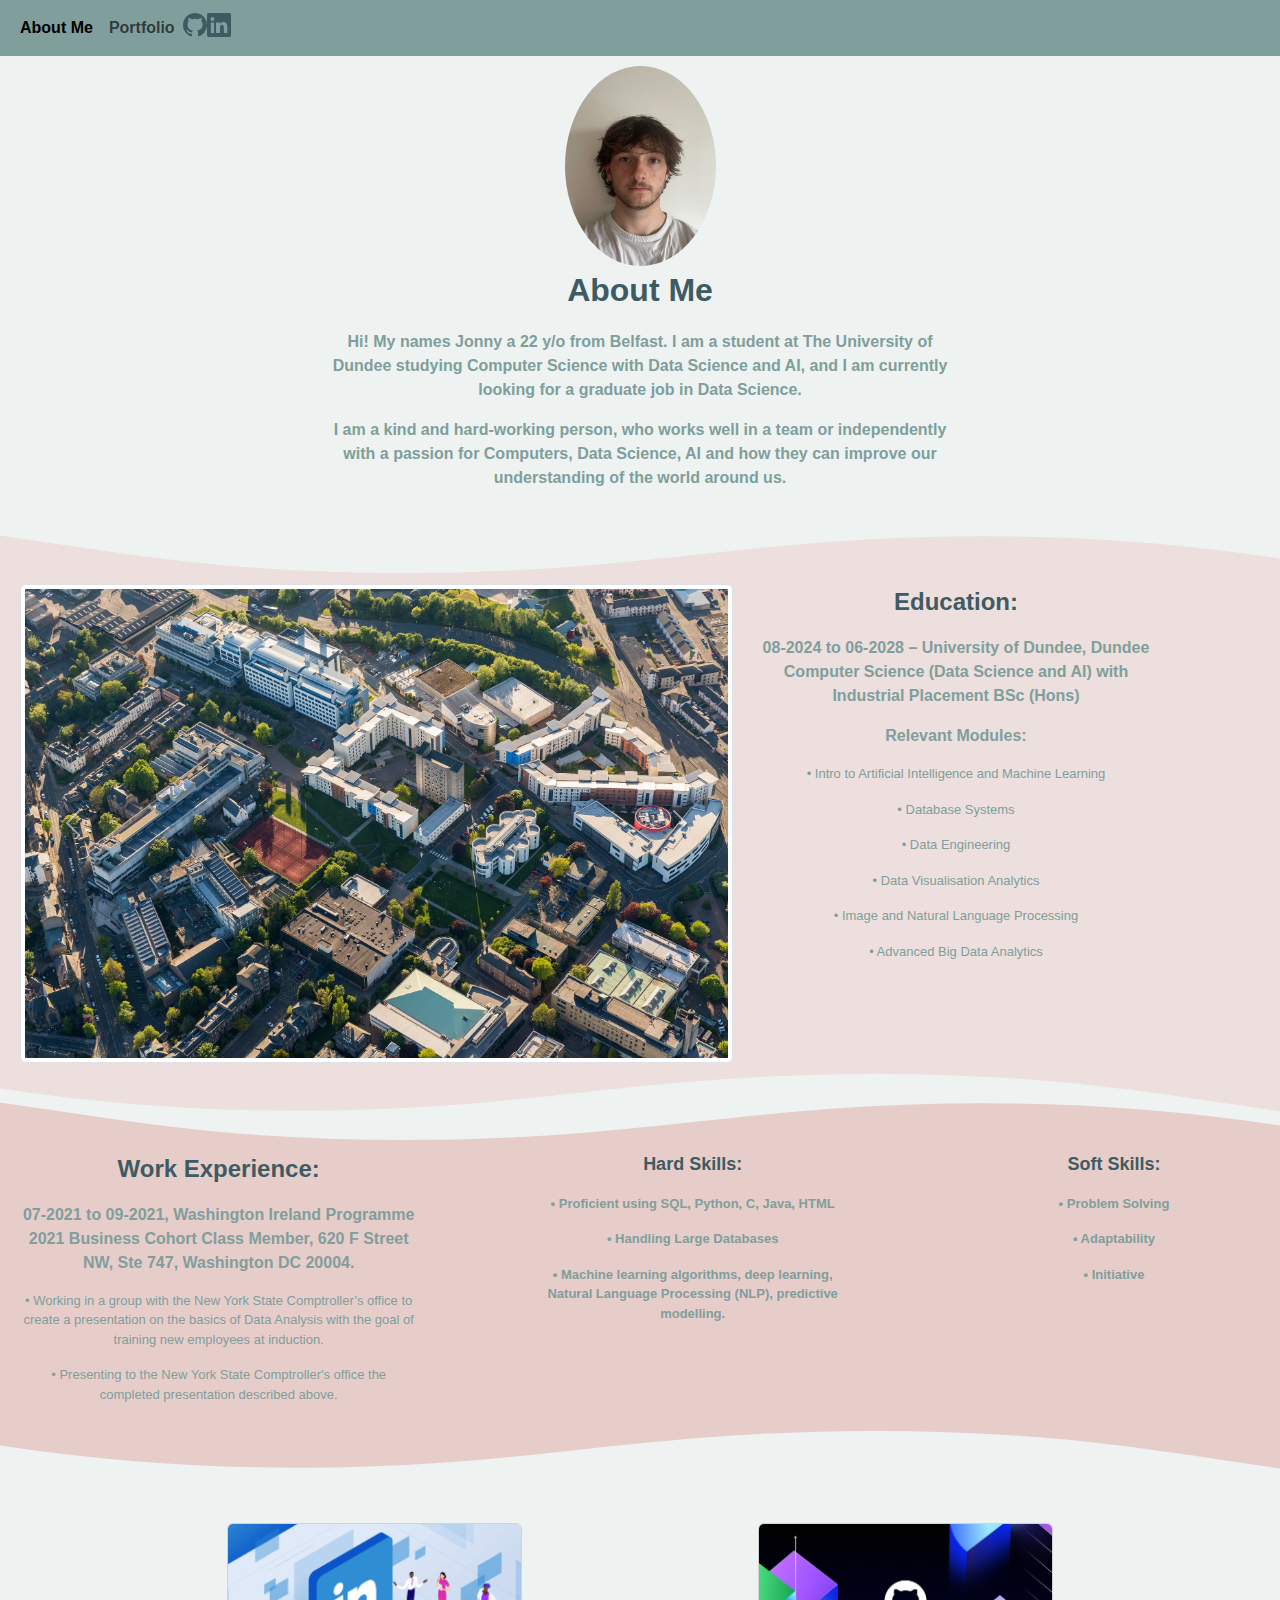
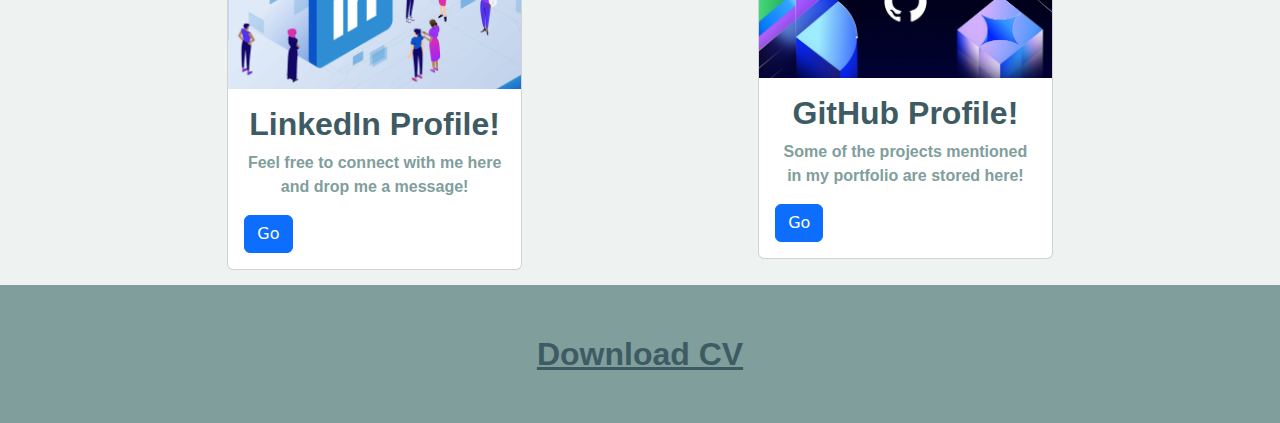
<file: index.html>
<!doctype html>
<html lang="en">
  <head>
    <meta charset="utf-8">
    <meta name="viewport" content="width=device-width, initial-scale=1">
    <title>Bootstrap demo</title>
    <script src="https://cdn.jsdelivr.net/npm/bootstrap@5.3.3/dist/js/bootstrap.bundle.min.js" integrity="sha384-YvpcrYf0tY3lHB60NNkmXc5s9fDVZLESaAA55NDzOxhy9GkcIdslK1eN7N6jIeHz" crossorigin="anonymous"></script>
    <link href="https://cdn.jsdelivr.net/npm/bootstrap@5.3.3/dist/css/bootstrap.min.css" rel="stylesheet" integrity="sha384-QWTKZyjpPEjISv5WaRU9OFeRpok6YctnYmDr5pNlyT2bRjXh0JMhjY6hW+ALEwIH" crossorigin="anonymous"> 
    <link rel="stylesheet" href="https://cdn.jsdelivr.net/npm/bootstrap-icons@1.11.3/font/bootstrap-icons.min.css">
    <link rel = "stylesheet" href = "style.css">
  </head>
  <body style = "background-color:#eef3f1">
  <header style = "background-color: #809E9C">

    <!--Navbar-->

    <nav class="navbar navbar-expand-lg">
      <form class="container-fluid justify-content-center">
        <button class="navbar-toggler" type="button" data-bs-toggle="collapse" data-bs-target="#navbarNavDropdown" aria-controls="navbarNavDropdown" aria-expanded="false" aria-label="Toggle navigation">
          <span class="navbar-toggler-icon"></span>
        </button>
        <div class="collapse navbar-collapse paraBold" id="navbarNavDropdown">
          <ul class="navbar-nav">
            <li class="nav-item">
              <a class="nav-link active" aria-current="page" href="index.html" >
                About Me
              </a>
            </li>
            <li class="nav-item">
              <a class="nav-link" href="portfolio.html" >
                Portfolio
              </a>
            </li>
            <li class="nav-item">
              <a class="icon-link" href="https://github.com/Skips2003" style="color: #3e5b63; font-size: x-large;">
                  <i class="bi bi-github"></i>
              </a>
            </li>
            <li class="nav-item">
              <a class="icon-link" href="https://www.linkedin.com/in/jonathan-forbes-ba56b0389" style="color: #3e5b63; font-size: x-large;">
                  <i class="bi bi-linkedin"></i>
              </a>
            </li>
          </ul>
        </div>
      </form>
    </nav>

    <!--Navbar-->

  </header>

  <!--About section containers-->

  <div class="container-fluid" style="padding: 10px;">
    <div class="row">
      <img src="images/selfie.jpg" class="mx-auto d-block rounded-circle" style="height: 200px; width: 175px;">
    </div>
    <div class="row">
      <div class="col-3"></div>
      <div class="col-6">
        <p class="mainHeader">
          About Me
        </p>
        <p class="paraBold">
          Hi! My names Jonny a 22 y/o from Belfast. I am a student at The University of Dundee studying Computer Science with Data Science and AI, and I am currently looking for a graduate job in Data Science. 
        </p>
        <p class="paraBold">
          I am a kind and hard-working person, who works well in a team or independently with a passion for Computers, Data Science, AI and how they can improve our understanding of the world around us.
        </p>
      </div>
      <div class="col-3"></div>
    </div>
    <div class="row" style="height: 68px;">
      <div class="col">
        <div class="custom-shape-divider-bottom-1761058827">
          <svg data-name="Layer 1" xmlns="http://www.w3.org/2000/svg" viewBox="0 0 1200 120" preserveAspectRatio="none">
              <path d="M321.39,56.44c58-10.79,114.16-30.13,172-41.86,82.39-16.72,168.19-17.73,250.45-.39C823.78,31,906.67,72,985.66,92.83c70.05,18.48,146.53,26.09,214.34,3V0H0V27.35A600.21,600.21,0,0,0,321.39,56.44Z" class="shape-fill"></path>
          </svg>
      </div>
      </div>
    </div>
    <div class="row" style="background-color: #eddfdd; padding: 10px;">
      <div class="col-7">
          <div id="carouselExample" class="carousel slide" data-bs-ride="carousel">
            <div class="carousel-inner">
              <div class="carousel-item active">
                <img src="./images/dundee3.jpeg" class="img-thumbnail d-block w-100" alt="..." style="width: 100%; height: 100%;">
              </div>
              <div class="carousel-item">
                <img src="./images/dundee2.jpeg" class="img-thumbnail d-block w-100" alt="..." style="width: 100%; height: 100%;">
              </div>
            </div>
            <button class="carousel-control-prev" type="button" data-bs-target="#carouselExample" data-bs-slide="prev">
              <span class="carousel-control-prev-icon" aria-hidden="true"></span>
              <span class="visually-hidden">Previous</span>
            </button>
            <button class="carousel-control-next" type="button" data-bs-target="#carouselExample" data-bs-slide="next">
              <span class="carousel-control-next-icon" aria-hidden="true"></span>
              <span class="visually-hidden">Next</span>
            </button>
          </div>
      </div>
        <div class ="col-4 paraBullet">
          <p class="normHeader">
            Education:
          </p>
          <p class="paraBold">
            08-2024 to 06-2028 – University of Dundee, Dundee Computer Science (Data Science and AI) with Industrial Placement BSc (Hons)
            <p class="paraBold">
            Relevant Modules:
            </p>
            <p>
              •	Intro to Artificial Intelligence and Machine Learning
            </p>
            <p>
              •	Database Systems
            </p>
            <p>
              •	Data Engineering
            </p>
            <p>
              •	Data Visualisation Analytics
            </p>
            <p>
              •	Image and Natural Language Processing
            </p>
            <p>
              •	Advanced Big Data Analytics
            </p>
          </p>
        </div>
      <div class="col-1"></div>
    </div>
    <div class="row" style="height: 68px;">
      <div class="col">
        <div class="custom-shape-divider-bottom-1761057895">
          <svg data-name="Layer 1" xmlns="http://www.w3.org/2000/svg" viewBox="0 0 1200 120" preserveAspectRatio="none">
              <path d="M321.39,56.44c58-10.79,114.16-30.13,172-41.86,82.39-16.72,168.19-17.73,250.45-.39C823.78,31,906.67,72,985.66,92.83c70.05,18.48,146.53,26.09,214.34,3V0H0V27.35A600.21,600.21,0,0,0,321.39,56.44Z" class="shape-fill"></path>
          </svg>
        </div>
        <div class="custom-shape-divider-top-1761057702">
          <svg data-name="Layer 1" xmlns="http://www.w3.org/2000/svg" viewBox="0 0 1200 120" preserveAspectRatio="none">
              <path d="M321.39,56.44c58-10.79,114.16-30.13,172-41.86,82.39-16.72,168.19-17.73,250.45-.39C823.78,31,906.67,72,985.66,92.83c70.05,18.48,146.53,26.09,214.34,3V0H0V27.35A600.21,600.21,0,0,0,321.39,56.44Z" class="shape-fill"></path>
          </svg>
        </div>
      </div>
    </div>
    <div class="row" style="background-color: #e7cdca; padding: 10px;">
      <div class ="col-4 paraBullet" style="background-color: #e7cdca;">
        <p class="normHeader">
          Work Experience:
        </p>
        <p class="paraBold">
          07-2021 to 09-2021, Washington Ireland Programme 2021 Business Cohort Class Member, 620 F Street NW, Ste 747, Washington DC 20004.
        </p>
        <p>
          •	Working in a group with the New York State Comptroller’s office to create a presentation on the basics of Data Analysis with the goal of training new employees at induction.
        </p>
        <p>
          •	Presenting to the New York State Comptroller's office the completed presentation described above.
        </p>
      </div>
      <div class="col-1"></div>
      <div class ="col-3 paraBold">
        <p class="normHeader" style="font-size: large;">
          Hard Skills:
        </p>
        <p style="font-size: small;">
          •	Proficient using SQL, Python, C, Java, HTML
        </p>
        <p style="font-size: small;">
          •	Handling Large Databases
        </p>
        <p style="font-size: small;">
          •	Machine learning algorithms, deep learning, Natural Language Processing (NLP), predictive modelling.
        </p>
      </div>
      <div class="col-1"></div>
      <div class ="col-3 paraBold">
        <p class="normHeader" style="font-size: large;">
        Soft Skills:
        </p>
        <p style="font-size: small;">
          •	Problem Solving
        </p>
        <p style="font-size: small;">
          •	Adaptability
        </p>
        <p style="font-size: small;">
          •	Initiative
        </p>
       </div>
    </div>
    <div class="row" style="height: 68px;">
      <div class="col">
        <div class="custom-shape-divider-top-1761058751">
          <svg data-name="Layer 1" xmlns="http://www.w3.org/2000/svg" viewBox="0 0 1200 120" preserveAspectRatio="none">
              <path d="M321.39,56.44c58-10.79,114.16-30.13,172-41.86,82.39-16.72,168.19-17.73,250.45-.39C823.78,31,906.67,72,985.66,92.83c70.05,18.48,146.53,26.09,214.34,3V0H0V27.35A600.21,600.21,0,0,0,321.39,56.44Z" class="shape-fill"></path>
          </svg>
      </div>
      </div>
    </div>
  </div>
    
    <!--Menu Containers-->

    <!--Links-->
    <div class="row" style="padding: 15px;">
      <div class="col-2"></div>
      <div class="col-3">
        <div class="card" style="width: auto; height: auto;">
          <img src="./images/linkedin.png" class="card-img-top" alt="...">
          <div class="card-body">
            <h5 class="card-title mainHeader">LinkedIn Profile!</h5>
            <p class="card-text paraBold">Feel free to connect with me here and drop me a message!</p>
            <a href="https://www.linkedin.com/in/jonathan-forbes-ba56b0389" class="btn btn-primary ">Go</a>
          </div>
        </div>
      </div>
      <div class="col-2"></div>
      <div class="col-3">
        <div class="card" style="width: auto; height: auto;">
          <img src="./images/github.jpeg" class="card-img-top" alt="...">
          <div class="card-body">
            <h5 class="card-title mainHeader">GitHub Profile!</h5>
            <p class="card-text paraBold">Some of the projects mentioned in my portfolio are stored here!</p>
            <a href="https://github.com/Skips2003" class="btn btn-primary">Go</a>
          </div>
        </div>
      </div>
    </div>
  </div>

    <script src="https://maxcdn.bootstrapcdn.com/bootstrap/3.3.4/js/bootstrap.min.js"></script>
  </body>

  <!--Contact Us Footer-->

  <footer>
    <div class="container-fluid" style = "background-color: #809E9C; text-align: center; padding: 30px;">
      <div class="row" style="padding: 15px;">
        <a href="./CVDownload.pdf" class="mainHeader" download>Download CV</a>
      </div>
    </div>
  </footer>

  <!--Contact Us Footer-->

</html>
</file>
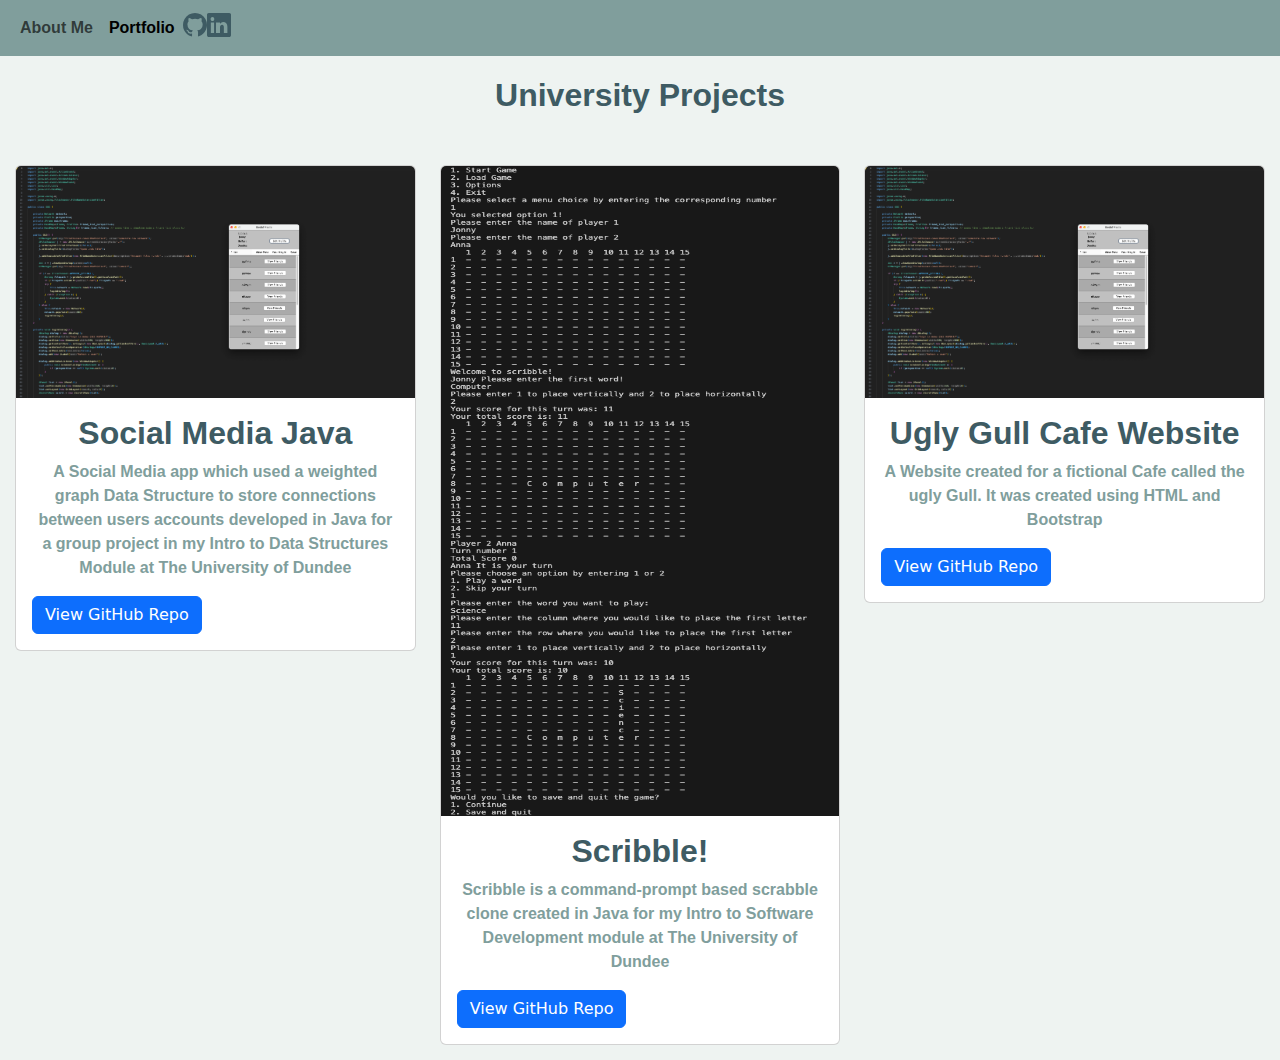
<file: portfolio.html>
<!doctype html>
<html lang="en">
  <head>
    <meta charset="utf-8">
    <meta name="viewport" content="width=device-width, initial-scale=1">
    <title>Bootstrap demo</title>
    <script src="https://cdn.jsdelivr.net/npm/bootstrap@5.3.3/dist/js/bootstrap.bundle.min.js" integrity="sha384-YvpcrYf0tY3lHB60NNkmXc5s9fDVZLESaAA55NDzOxhy9GkcIdslK1eN7N6jIeHz" crossorigin="anonymous"></script>
    <link href="https://cdn.jsdelivr.net/npm/bootstrap@5.3.3/dist/css/bootstrap.min.css" rel="stylesheet" integrity="sha384-QWTKZyjpPEjISv5WaRU9OFeRpok6YctnYmDr5pNlyT2bRjXh0JMhjY6hW+ALEwIH" crossorigin="anonymous"> 
    <link rel="stylesheet" href="https://cdn.jsdelivr.net/npm/bootstrap-icons@1.11.3/font/bootstrap-icons.min.css">
    <link rel = "stylesheet" href = "style.css">
  </head>
  <body style = "background-color:#eef3f1">
  <header style = "background-color: #809E9C">

    <!--Navbar-->

    <nav class="navbar navbar-expand-lg">
      <form class="container-fluid justify-content-center">
        <button class="navbar-toggler" type="button" data-bs-toggle="collapse" data-bs-target="#navbarNavDropdown" aria-controls="navbarNavDropdown" aria-expanded="false" aria-label="Toggle navigation">
          <span class="navbar-toggler-icon"></span>
        </button>
        <div class="collapse navbar-collapse paraBold" id="navbarNavDropdown">
          <ul class="navbar-nav">
            <li class="nav-item">
              <a class="nav-link " aria-current="page" href="index.html" >
                About Me
              </a>
            </li>
            <li class="nav-item">
              <a class="nav-link active" href="portfolio.html" >
                Portfolio
              </a>
            </li>
            <li class="nav-item">
                <a class="icon-link" href="https://github.com/Skips2003" style="color: #3e5b63; font-size: x-large;">
                    <i class="bi bi-github"></i>
                </a>
              </li>
              <li class="nav-item">
                <a class="icon-link" href="https://www.linkedin.com/in/jonathan-forbes-ba56b0389" style="color: #3e5b63; font-size: x-large;">
                    <i class="bi bi-linkedin"></i>
                </a>
              </li>
          </ul>
        </div>
      </form>
    </nav>

    <!--Navbar-->

  </header>

    <script src="https://maxcdn.bootstrapcdn.com/bootstrap/3.3.4/js/bootstrap.min.js"></script>
    <div class="row" style="padding: 15px;">
        <p class="mainHeader">
            University Projects
        </p>
    </div>
    <div class="row" style="padding: 15px;">
      <div class="col-4">
        <div class="card" style="width: auto; height: auto;">
          <img src="./images/SocialMedia.png" class="card-img-top" alt="...">
          <div class="card-body">
            <h5 class="card-title mainHeader">Social Media Java</h5>
            <p class="card-text paraBold">A Social Media app which used a weighted graph Data Structure to store connections between users accounts  developed in Java for a group project in my Intro to Data Structures Module at The University of Dundee</p>
            <a href="https://github.com/finnmrose/CS12002-socialmedia" class="btn btn-primary">View GitHub Repo</a>
          </div>
        </div>
      </div>
      <div class="col-4">
        <div class="card" style="width: auto; height: auto;">
          <img src="./images/scribble.png" class="card-img-top" alt="..." style="height: 650px;">
          <div class="card-body">
            <h5 class="card-title mainHeader">Scribble!</h5>
            <p class="card-text paraBold">Scribble is a command-prompt based scrabble clone created in Java for my Intro to Software Development module at The University of Dundee</p>
            <a href="https://github.com/Skips2003/Scribble" class="btn btn-primary">View GitHub Repo</a>
          </div>
        </div>
      </div>
      <div class="col-4">
        <div class="card" style="width: auto; height: auto;">
          <img src="./images/SocialMedia.png" class="card-img-top" alt="...">
          <div class="card-body">
            <h5 class="card-title mainHeader">Ugly Gull Cafe Website</h5>
            <p class="card-text paraBold">A Website created for a fictional Cafe called the ugly Gull. It was created using HTML and Bootstrap</p>
            <a href="https://github.com/Skips2003/web-development-labs" class="btn btn-primary">View GitHub Repo</a>
          </div>
        </div>
      </div>
    </div>
  </body>

  <footer">
    
  </footer>

  

</html>
</file>
<file: style.css>
/* Text Styles*/

.mainHeader {
    color: #3e5b63;
    text-align: center;
    font-family: redonda-condensed, sans-serif;
    font-style: normal; 
    font-weight: 900;
    font-size: xx-large;
}

.normHeader {
    color: #3e5b63;
    text-align: center;
    font-family: redonda-condensed, sans-serif;
    font-style: normal; 
    font-weight: 900;
    font-size: x-large;
}

.paraBold {
    color: #809E9C;
    text-align: center;
    font-family: degular, sans-serif;
    font-style: normal;
    font-weight: 900;
    font-size: medium;
}

.paraBullet{
    color: #809E9C;
    font-family: degular, sans-serif;
    font-style: normal;
    font-weight: 300;
    font-size: small;
    text-align: center;
}

.custom-shape-divider-top-1761057702 {
    position: absolute;
    top: 1;
    left: 0;
    width: 100%;
    overflow: hidden;
    line-height: 0;
}

.custom-shape-divider-top-1761057702 svg {
    position: relative;
    display: block;
    width: calc(132% + 1.5px);
    height: 68px;
}

.custom-shape-divider-top-1761057702 .shape-fill {
    fill: #eddfdd;
}

.custom-shape-divider-bottom-1761057895 {
    position: absolute;
    bottom: 1;
    left: 0;
    width: 100%;
    overflow: hidden;
    line-height: 0;
    transform: rotate(180deg);
}

.custom-shape-divider-bottom-1761057895 svg {
    position: relative;
    display: block;
    width: calc(132% + 1.3px);
    height: 68px;
}

.custom-shape-divider-bottom-1761057895 .shape-fill {
    fill: #e7cdca;
}

.custom-shape-divider-top-1761058751 {
    position: absolute;
    top: 1;
    left: 0;
    width: 100%;
    overflow: hidden;
    line-height: 0;
}

.custom-shape-divider-top-1761058751 svg {
    position: relative;
    display: block;
    width: calc(132% + 1.3px);
    height: 68px;
}

.custom-shape-divider-top-1761058751 .shape-fill {
    fill: #E7CDCA;
}

.custom-shape-divider-bottom-1761058827 {
    position: absolute;
    bottom: 1;
    left: 0;
    width: 100%;
    overflow: hidden;
    line-height: 0;
    transform: rotate(180deg);
}

.custom-shape-divider-bottom-1761058827 svg {
    position: relative;
    display: block;
    width: calc(132% + 1.3px);
    height: 68px;
}

.custom-shape-divider-bottom-1761058827 .shape-fill {
    fill: #EDDFDD;
}
</file>
